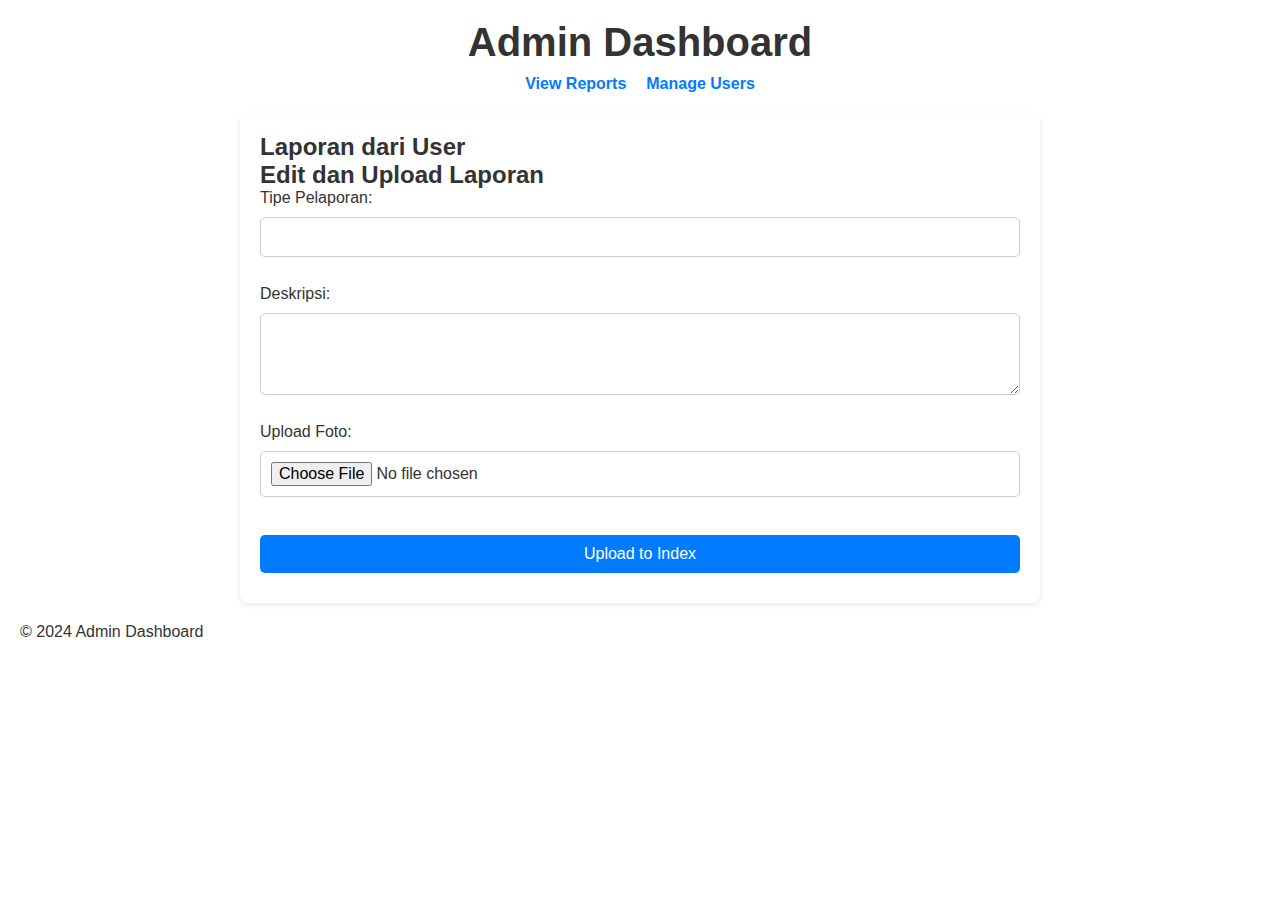
<file: admin.html>
<!DOCTYPE html>
<html lang="en">
<head>
    <meta charset="UTF-8">
    <meta name="viewport" content="width=device-width, initial-scale=1.0">
    <title>Admin Dashboard</title>
    <link rel="stylesheet" href="css/styles.css">
</head>
<body>
    <header>
        <h1>Admin Dashboard</h1>
        <nav>
            <ul>
                <li><a href="index.html">View Reports</a></li>
                <li><a href="user.html">Manage Users</a></li>
            </ul>
        </nav>
    </header>

    <section id="admin-section">
        <h2>Laporan dari User</h2>
        <div id="user-reports">
            <!-- Laporan dari user akan di-generate di sini -->
        </div>

        <h2>Edit dan Upload Laporan</h2>
        <form id="edit-form">
            <label for="reportType">Tipe Pelaporan:</label>
            <input type="text" id="editReportType" required><br>

            <label for="description">Deskripsi:</label>
            <textarea id="editDescription" rows="4" required></textarea><br>

            <label for="uploadPhoto">Upload Foto:</label>
            <input type="file" id="editPhoto" accept="image/*"><br>

            <button type="submit">Upload to Index</button>
        </form>
    </section>

    <footer>
        <p>&copy; 2024 Admin Dashboard</p>
    </footer>

    <script src="js/script.js"></script>
</body>
</html>
</file>
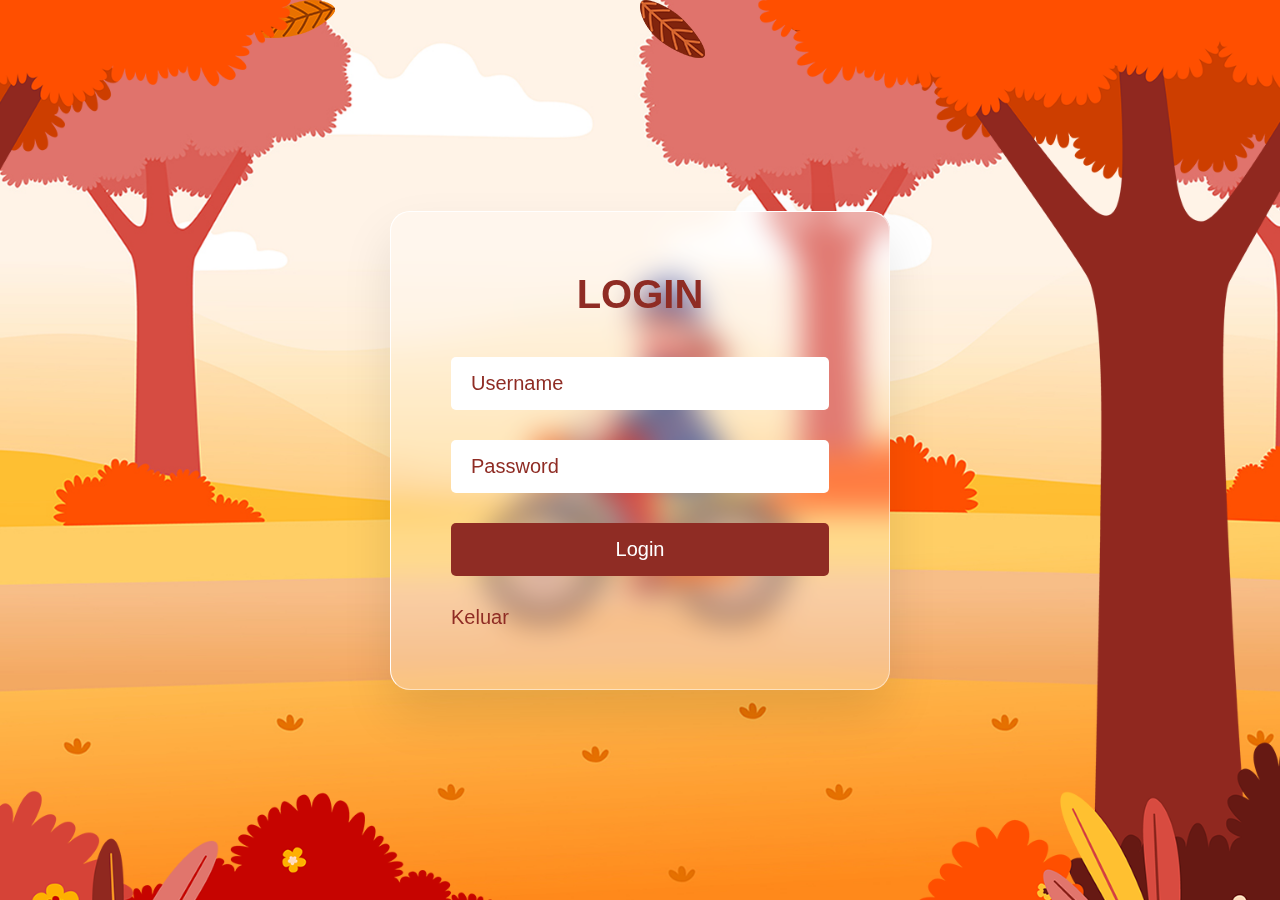
<file: login.html>
<!DOCTYPE html>
<html lang="en">
<head>
    <meta charset="UTF-8">
    <title>LOGIN ADMIN</title>
    <link rel="stylesheet" href="css/login.css">
</head>
<body>
    <section>
        <div class="leaves">
            <div class="set">
                <div><img src="img/leaf_01.png"></div>
                <div><img src="img/leaf_02.png"></div>
                <div><img src="img/leaf_03.png"></div>
                <div><img src="img/leaf_04.png"></div>
                <div><img src="img/leaf_01.png"></div>
                <div><img src="img/leaf_02.png"></div>
                <div><img src="img/leaf_03.png"></div>
                <div><img src="img/leaf_04.png"></div>
               
            </div>
        </div>
        <img src="img/bg.jpg" class="bg">
        <img src="img/girl.png" class="girl">
        <img src="img/trees.png" class="trees">
        <div class="login">
            <h2>LOGIN</h2>
            <div class="inputBox">
                <input type="text" placeholder="Username"
            </div>
            <div class="inputBox">
                <input type="password" placeholder="Password"
            </div>
            <div class="inputBox">
                <a href="admin.html">
                <input type="submit" value="Login" id="btn">
                </a>
            </div>
            <div class="group">
                <a href="index.html">Keluar</a>
            </div>
        </div>
        
    </section>
</body>
</html>
</file>
<file: css/styles.css>
* {
    box-sizing: border-box;
    margin: 0;
    padding: 0;
}

body {
    font-family: Arial, sans-serif;
    background-color: #fff;
    color: #333;
    padding: 20px;
}

header {
    text-align: center;
    margin-bottom: 20px;
}

h1 {
    font-size: 2.5em;
}

section {
    margin: 20px auto;
    max-width: 800px;
    background-color: #fff;
    padding: 20px;
    border-radius: 8px;
    box-shadow: 0 2px 5px rgba(0, 0, 0, 0.1);
}

form {
    display: flex;
    flex-direction: column;
}

input, textarea, button {
    margin: 10px 0;
    padding: 10px;
    font-size: 1em;
    border-radius: 5px;
    border: 1px solid #ccc;
}

button {
    background-color: #007bff;
    color: white;
    cursor: pointer;
    border: none;
}

button:hover {
    background-color: #0056b3;
}

img {
    max-width: 100%;
    height: auto;
    border-radius: 8px;
}

nav ul {
    list-style: none;
    display: flex;
    justify-content: center;
    margin-top: 10px;
}

nav ul li {
    margin: 0 10px;
}

nav ul li a {
    text-decoration: none;
    color: #007bff;
    font-weight: bold;
}

nav ul li a:hover {
    color: #0056b3;
}

@media (max-width: 600px) {
    body {
        padding: 10px;
    }

    h1 {
        font-size: 1.8em;
    }

    section {
        padding: 10px;
    }
}
</file>
<file: css/login.css>
* {
    margin: 0;
    padding: 0;
    box-sizing: border-box;
    font-family: "Poppins", sans-serif;
  }
  
  section {
    position: relative;
    display: flex;
    justify-content: center;
    align-items: center;
    width: 100%;
    height: 100vh;
    overflow: hidden;
  }
  
  section .bg {
    position: absolute;
    top: 0;
    left: 0;
    width: 100%;
    height: 100%;
    object-fit: cover;
    pointer-events: none;
  }
  
  section .trees {
    position: absolute;
    top: 0;
    left: 0;
    width: 100%;
    height: 100%;
    object-fit: cover;
    z-index: 100;
    pointer-events: none;
  }
  
  section .girl {
    position: absolute;
    scale: 0.65;
    pointer-events: none;
    animation: animateGirl 10s linear infinite;
  }
  
  @keyframes animateGirl {
    0% {
      transform: translateX(calc(100% + 100vw));
    }
    50% {
      transform: translateX(calc(-100% - 100vw));
    }
    50.01% {
      transform: translateX(calc(-100% - 100vw)) rotateY(180deg);
    }
    100% {
      transform: translateX(calc(100% + 100vw)) rotateY(180deg);
    }
  }
  
  .login {
    position: relative;
    padding: 60px;
    background: rgba(255, 255, 255, 0.25);
    backdrop-filter: blur(15px);
    border: 1px solid #fff;
    border-bottom: 1px solid rgba(255, 255, 255, 0.5);
    border-right: 1px solid rgba(255, 255, 255, 0.5);
    border-radius: 20px;
    width: 500px;
    display: flex;
    flex-direction: column;
    gap: 30px;
    box-shadow: 0 25px 50px rgba(0, 0, 0, 0.1);
  }
  
  .login h2 {
    position: relative;
    width: 100%;
    text-align: center;
    font-size: 2.5em;
    font-weight: 600;
    color: #8f2c24;
    margin-bottom: 10px;
  }
  
  .login .inputBox {
    position: relative;
  }
  
  .login .inputBox input {
    position: relative;
    width: 100%;
    padding: 15px 20px;
    outline: none;
    font-size: 1.25em;
    color: #8f2c24;
    border-radius: 5px;
    background: #fff;
    border: none;
    margin-bottom: 30px;
  }
  
  .login .inputBox ::placeholder {
    color: #8f2c24;
  }
  
  .login .inputBox #btn {
    position: relative;
    border: none;
    outline: none;
    background: #8f2c24;
    color: #fff;
    cursor: pointer;
    font-size: 1.25em;
    font-weight: 500;
    transition: 0.5s;
  }
  
  .login .inputBox #btn:hover {
    background: #d64c42;
  }
  
  .login .group {
    display: flex;
    justify-content: space-between;
  }
  
  .login .group a {
    font-size: 1.25em;
    color: #8f2c24;
    font-weight: 500;
    text-decoration: none;
  }
  
  .login .group a:nth-child(2) {
    text-decoration: underline;
  }
  
  .leaves {
    position: absolute;
    width: 100%;
    height: 100vh;
    overflow: hidden;
    display: flex;
    justify-content: center;
    align-items: center;
    z-index: 1;
    pointer-events: none;
  }
  
  .leaves .set {
    position: absolute;
    width: 100%;
    height: 100%;
    top: 0;
    left: 0;
    pointer-events: none;
  }
  
  .leaves .set div {
    position: absolute;
    display: block;
  }
  
  .leaves .set div:nth-child(1) {
    left: 20%;
    animation: animate 20s linear infinite;
  }
  
  .leaves .set div:nth-child(2) {
    left: 50%;
    animation: animate 14s linear infinite;
  }
  
  .leaves .set div:nth-child(3) {
    left: 70%;
    animation: animate 12s linear infinite;
  }
  
  .leaves .set div:nth-child(4) {
    left: 5%;
    animation: animate 15s linear infinite;
  }
  
  .leaves .set div:nth-child(5) {
    left: 85%;
    animation: animate 18s linear infinite;
  }
  
  .leaves .set div:nth-child(6) {
    left: 90%;
    animation: animate 12s linear infinite;
  }
  
  .leaves .set div:nth-child(7) {
    left: 15%;
    animation: animate 14s linear infinite;
  }
  
  .leaves .set div:nth-child(8) {
    left: 60%;
    animation: animate 15s linear infinite;
  }
  
  @keyframes animate {
    0% {
      opacity: 0;
      top: -10%;
      transform: translateX(20px) rotate(0deg);
    }
    10% {
      opacity: 1;
    }
    20% {
      transform: translateX(-20px) rotate(45deg);
    }
    40% {
      transform: translateX(-20px) rotate(90deg);
    }
    60% {
      transform: translateX(20px) rotate(180deg);
    }
    80% {
      transform: translateX(-20px) rotate(45deg);
    }
    100% {
      top: 110%;
      transform: translateX(20px) rotate(225deg);
    }
  }
</file>
